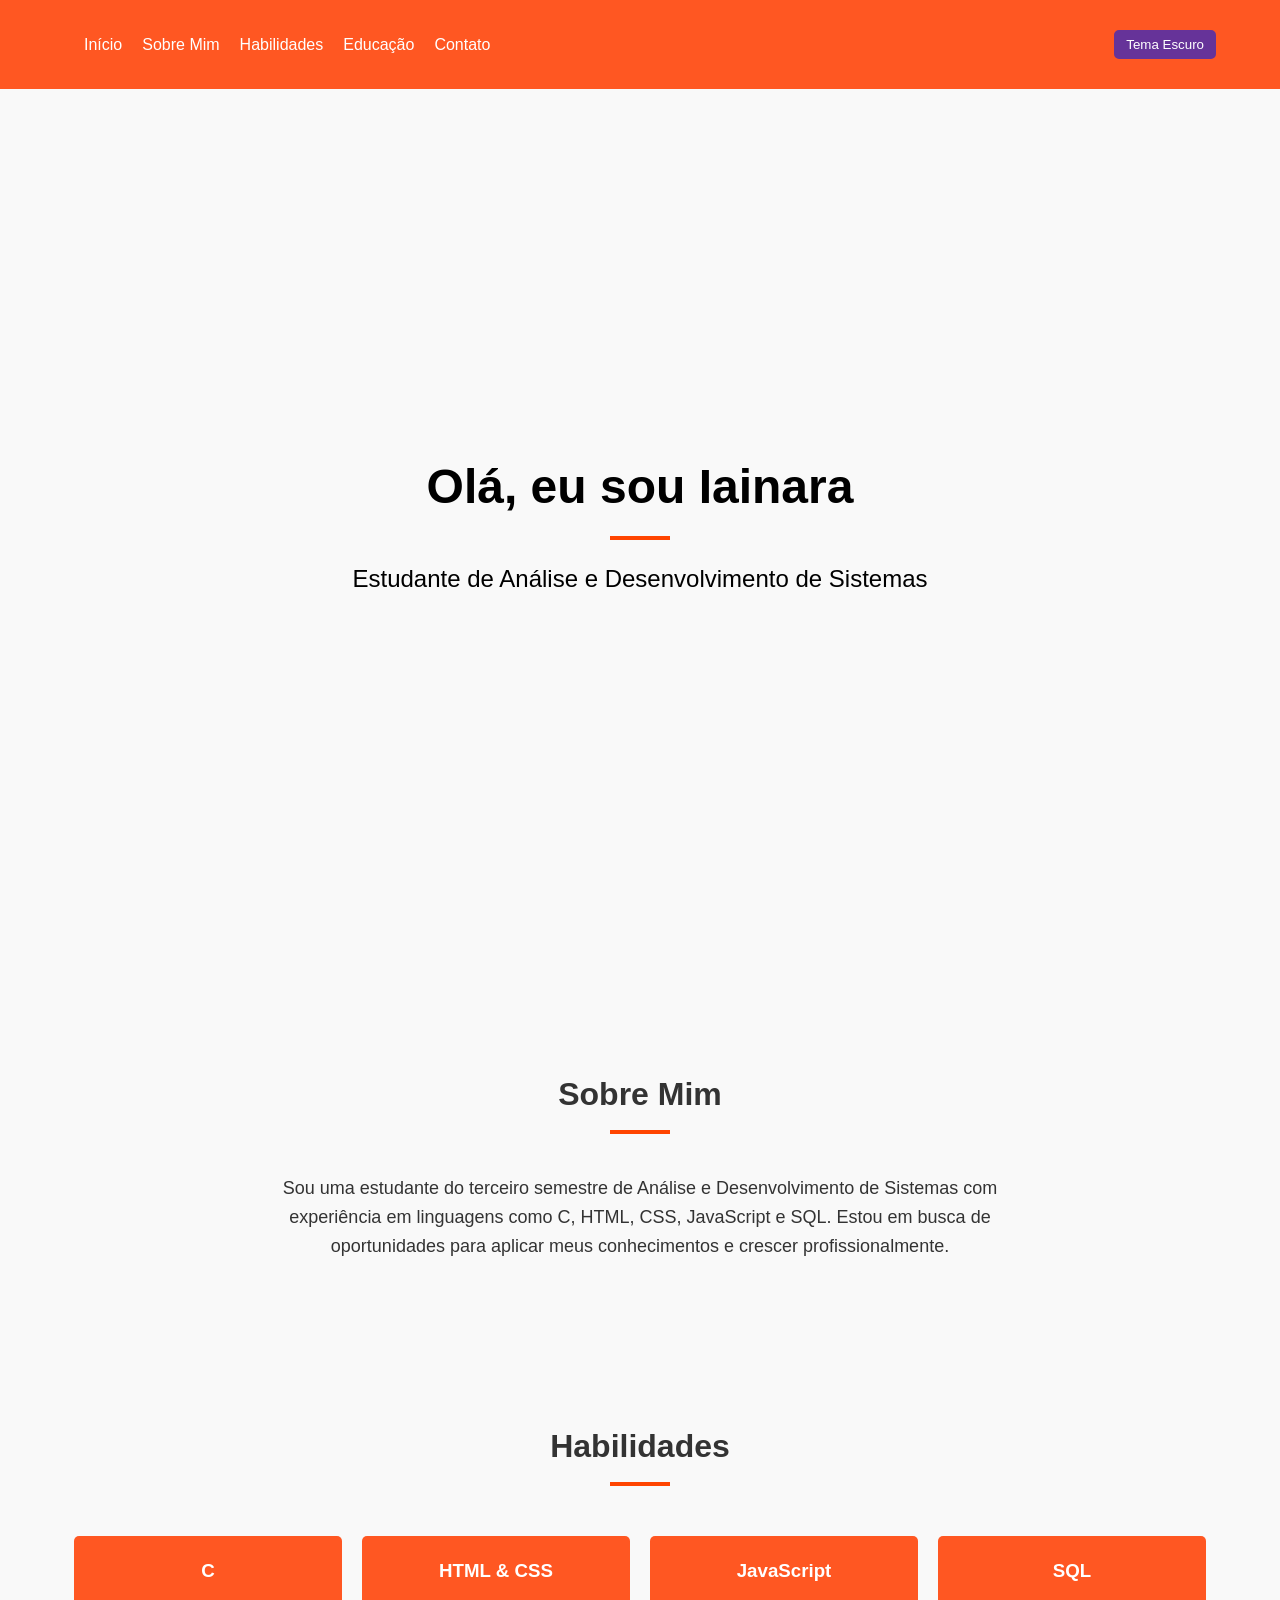
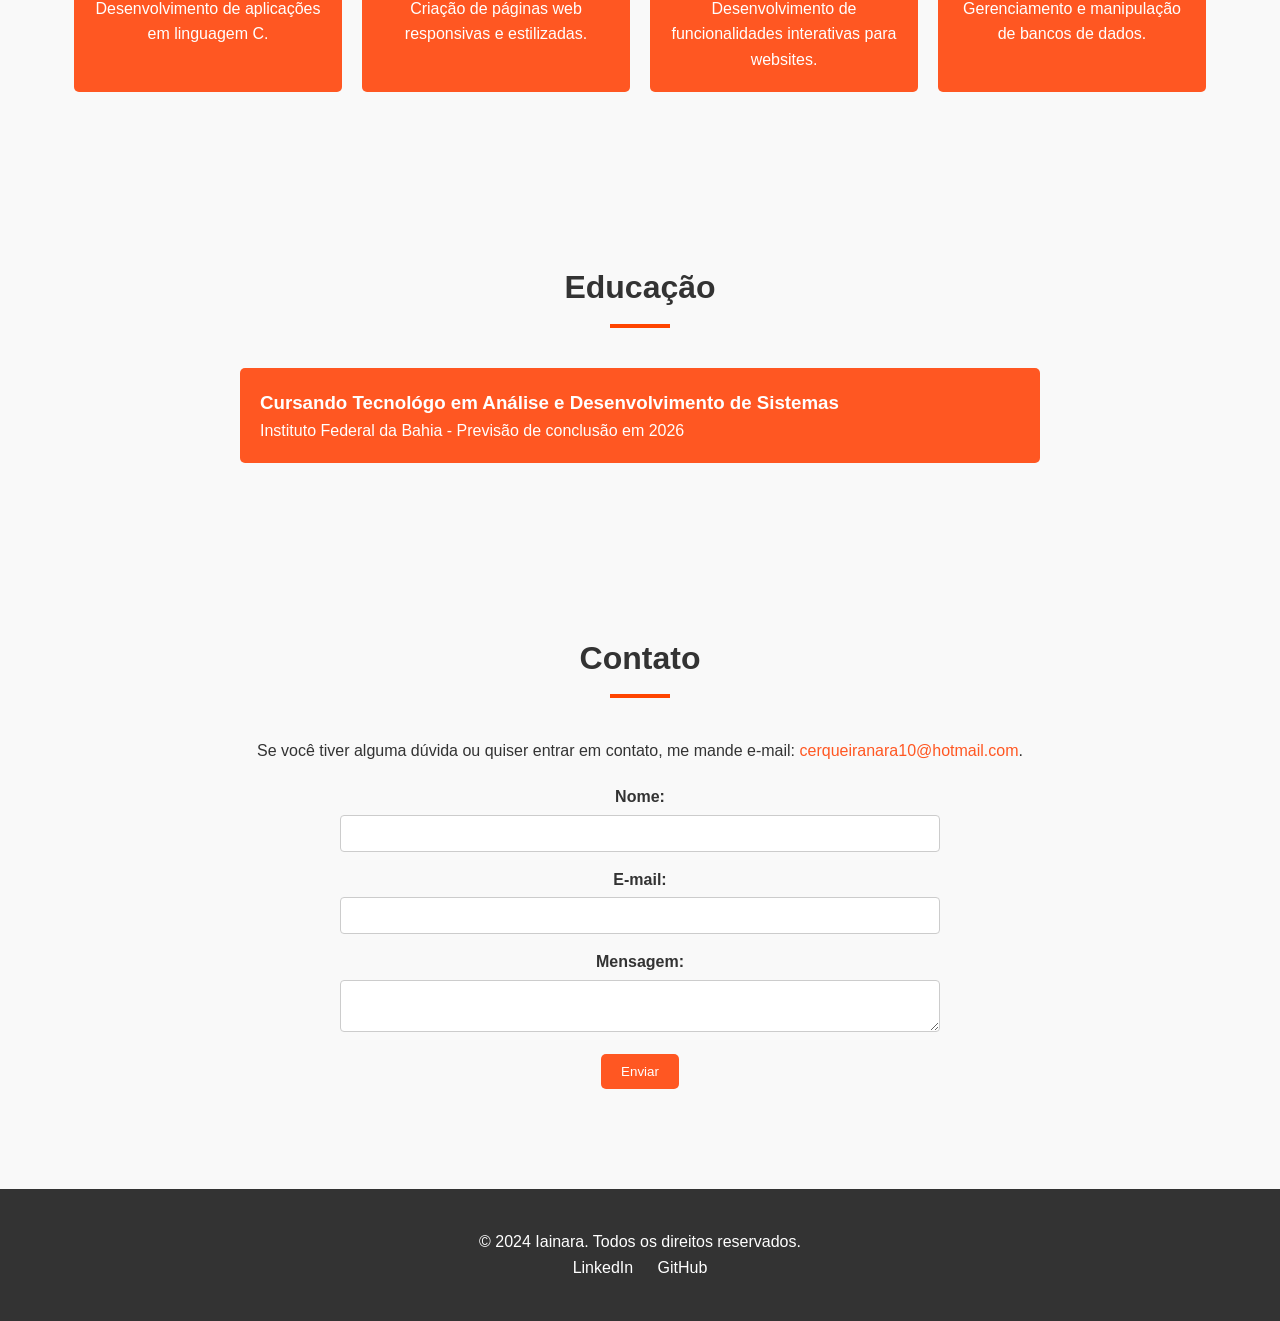
<file: index.html>
<!DOCTYPE html>
<html lang="pt-BR">
<head>
    <meta charset="UTF-8">
    <meta name="viewport" content="width=device-width, initial-scale=1.0">
    <title>Portfólio</title>
    <link rel="stylesheet" href="style.css">
</head>
<body>
    <!-- Navegação -->
    <nav>
        <div class="container">
            <ul class="nav-links">
                <li><a href="#inicio">Iní­cio</a></li>
                <li><a href="#sobre">Sobre Mim</a></li>
                <li><a href="#habilidades">Habilidades</a></li>
                <li><a href="#educacao">Educação</a></li>
                <li><a href="#contato">Contato</a></li>
            </ul>
            <div class="menu-toggle" id="mobile-menu">
                <span class="bar"></span>
                <span class="bar"></span>
                <span class="bar"></span>
            </div>
            <button id="theme-toggle" class="theme-toggle">
                Tema Escuro
            </button>
        </div>
    </nav>
  

    <!-- Iní­cio -->
    <section id="inicio" class="hero">
        <div class="container">
            <h2>Olá, eu sou Iainara</h2>
            <p>Estudante de Análise e Desenvolvimento de Sistemas</p>
        </div>
    </section>

    <!-- Sobre Mim -->
    <section id="sobre" class="about">
        <div class="container">
            <h2>Sobre Mim</h2>
            <p>Sou uma estudante do terceiro semestre de Análise e Desenvolvimento de Sistemas com experiência em linguagens como C, HTML, CSS, JavaScript e SQL. Estou em busca de oportunidades para aplicar meus conhecimentos e crescer profissionalmente.</p>
        </div>
    </section>

    <!-- Habilidades -->
    <section id="habilidades" class="skills">
        <div class="container">
            <h2>Habilidades</h2>
            <div class="skill-list">
                <div class="skill">
                    <h3>C</h3>
                    <p>Desenvolvimento de aplicações em linguagem C.</p>
                </div>
                <div class="skill">
                    <h3>HTML & CSS</h3>
                    <p>Criação de páginas web responsivas e estilizadas.</p>
                </div>
                <div class="skill">
                    <h3>JavaScript</h3>
                    <p>Desenvolvimento de funcionalidades interativas para websites.</p>
                </div>
                <div class="skill">
                    <h3>SQL</h3>
                    <p>Gerenciamento e manipulação de bancos de dados.</p>
                </div>
            </div>
        </div>
    </section>


    <!-- Educação -->
    <section id="educacao" class="education">
        <div class="container">
            <h2>Educação</h2>
            <div class="education-list">
                <div class="education-item">
                    <h3>Cursando Tecnológo em Análise e Desenvolvimento de Sistemas</h3>
                    <p>Instituto Federal da Bahia - Previsão de conclusão em 2026</p>
                </div>
                
            </div>
        </div>
    </section>

  <!-- Contato -->
<section id="contato" class="contact">
    <div class="container">
        <h2>Contato</h2>
        <p class="contact-email">
            Se você tiver alguma dúvida ou quiser entrar em contato, me mande e-mail: 
            <a href="mailto:cerqueiranara10@hotmail.com">cerqueiranara10@hotmail.com</a>.
        </p>
        
        <form id="contact-form">
            <div class="form-group">
                <label for="name">Nome:</label>
                <input type="text" id="name" name="name" required>
            </div>
            <div class="form-group">
                <label for="email">E-mail:</label>
                <input type="email" id="email" name="email" required>
            </div>
            <div class="form-group">
                <label for="message">Mensagem:</label>
                <textarea id="message" name="message" required></textarea>
            </div>
            <button type="submit">Enviar</button>
            <div id="form-message"></div>
        </form>
    </div>
</section>


    <!-- Rodapé -->
    <footer>
        <div class="container">
            <p>&copy; 2024 Iainara. Todos os direitos reservados.</p>
            <div class="social-links">
                <a href="https://www.linkedin.com/in/iainara-cerqueira-ab4938228" target="_blank">LinkedIn</a>
                <a href="https://github.com/IainaraCerqueira" target="_blank">GitHub</a>
             
            </div>
        </div>
    </footer>
    <script src="script.js"></script>
</body>
</html>
</file>
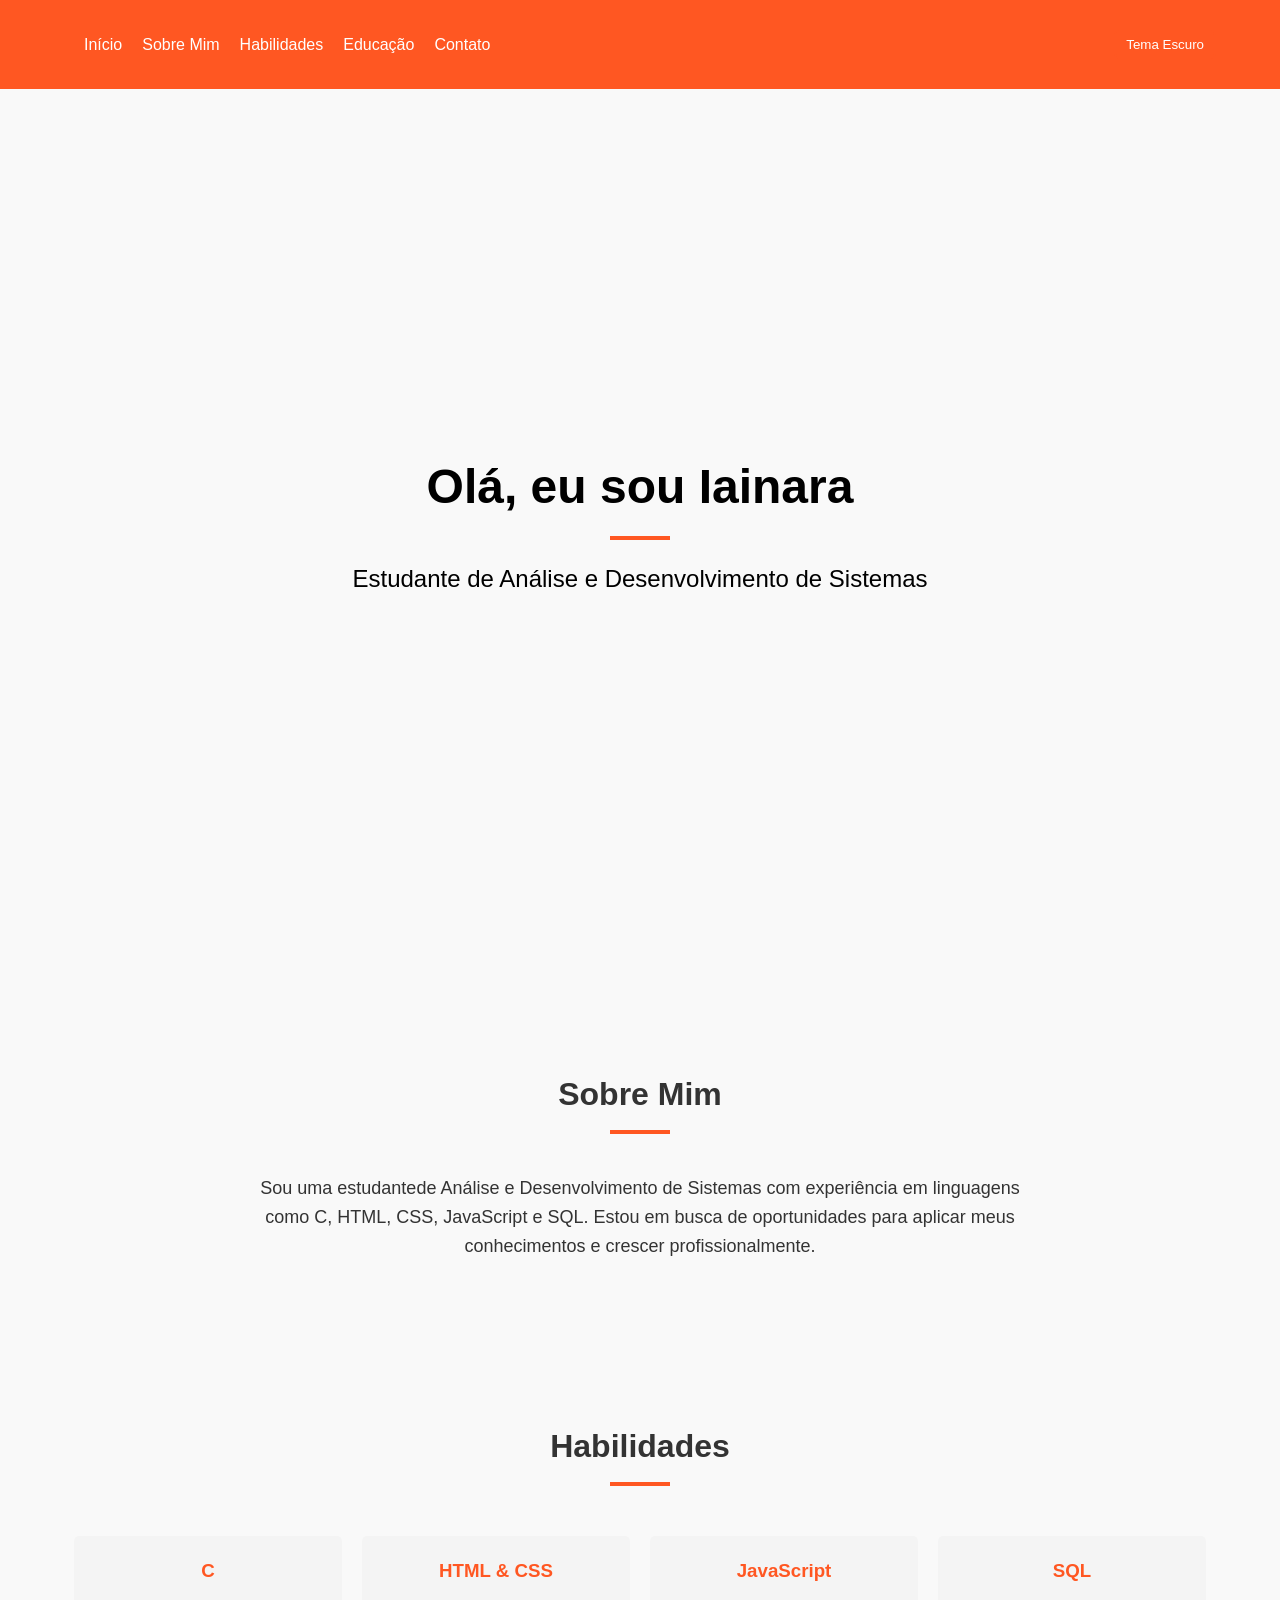
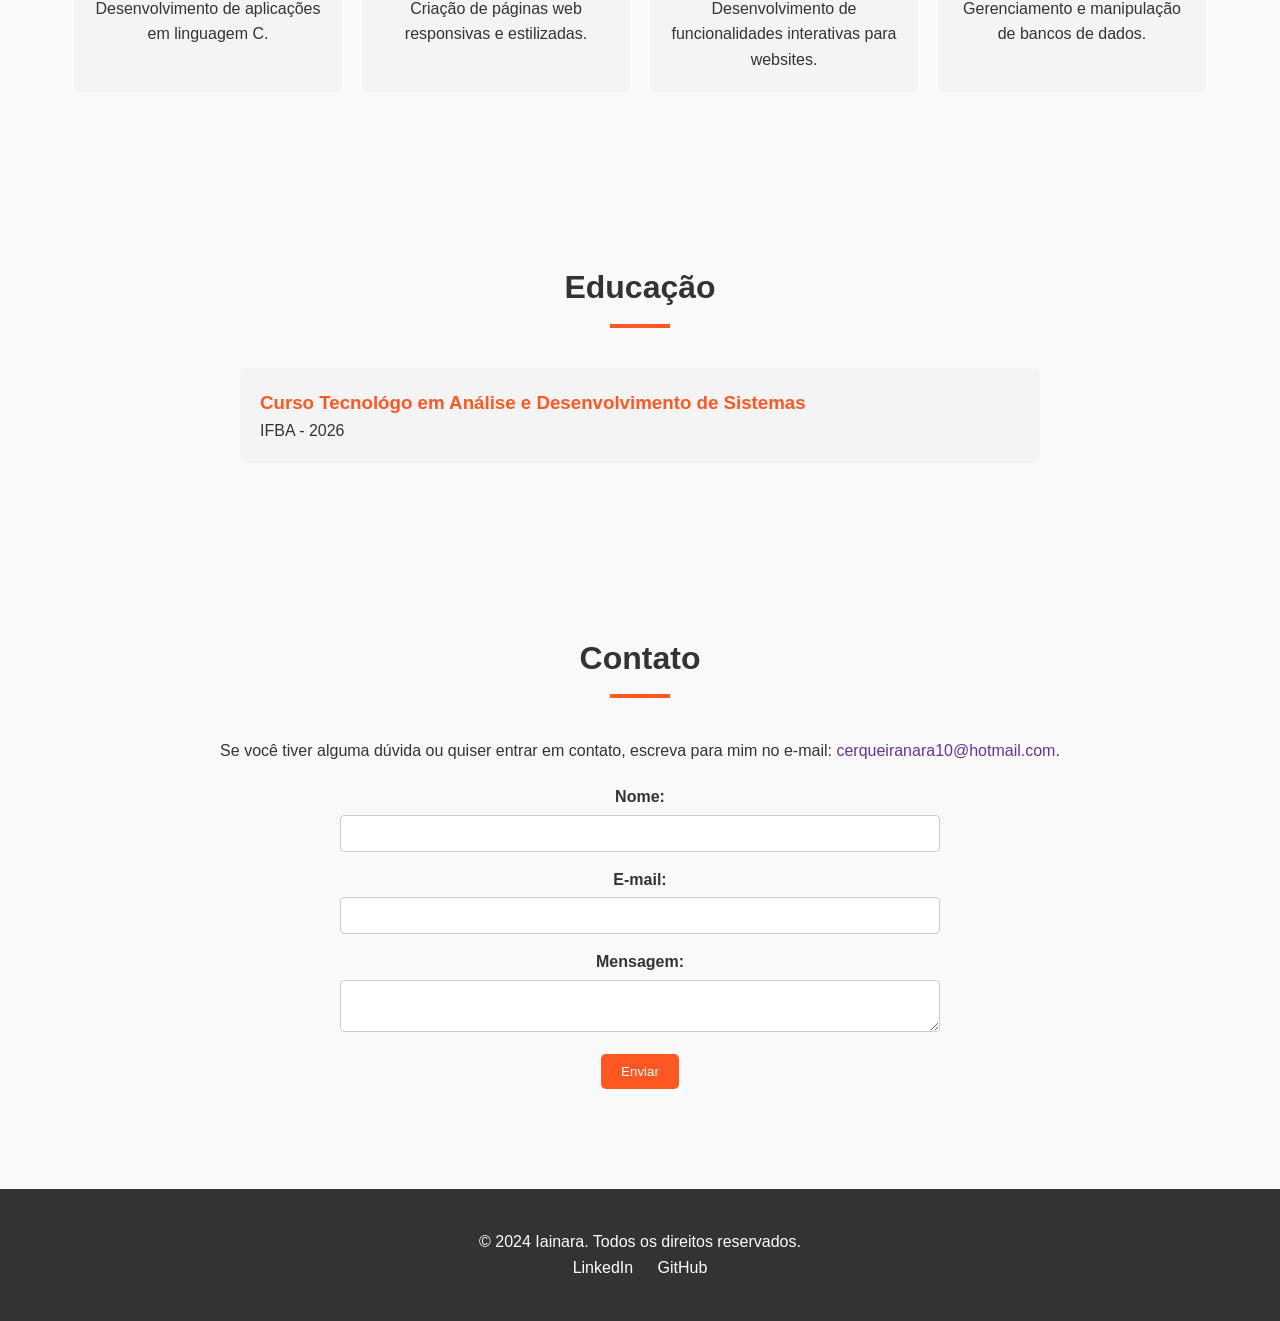
<file: portfolio/index.html>
<!DOCTYPE html>
<html lang="pt-BR">
<head>
    <meta charset="UTF-8">
    <meta name="viewport" content="width=device-width, initial-scale=1.0">
    <title>Portfólio</title>
    <link rel="stylesheet" href="style.css">
</head>
<body>
    <!-- Navegação -->
    <nav>
        <div class="container">
            <ul class="nav-links">
                <li><a href="#inicio">Início</a></li>
                <li><a href="#sobre">Sobre Mim</a></li>
                <li><a href="#habilidades">Habilidades</a></li>
                <li><a href="#educacao">Educação</a></li>
                <li><a href="#contato">Contato</a></li>
            </ul>
            <div class="menu-toggle" id="mobile-menu">
                <span class="bar"></span>
                <span class="bar"></span>
                <span class="bar"></span>
            </div>
            <button id="theme-toggle" class="theme-toggle">
                Tema Escuro
            </button>
        </div>
    </nav>
  

    <!-- Início -->
    <section id="inicio" class="hero">
        <div class="container">
            <h2>Olá, eu sou Iainara</h2>
            <p>Estudante de Análise e Desenvolvimento de Sistemas</p>
        </div>
    </section>

    <!-- Sobre Mim -->
    <section id="sobre" class="about">
        <div class="container">
            <h2>Sobre Mim</h2>
            <p>Sou uma estudantede Análise e Desenvolvimento de Sistemas com experiência em linguagens como C, HTML, CSS, JavaScript e SQL. Estou em busca de oportunidades para aplicar meus conhecimentos e crescer profissionalmente.</p>
        </div>
    </section>

    <!-- Habilidades -->
    <section id="habilidades" class="skills">
        <div class="container">
            <h2>Habilidades</h2>
            <div class="skill-list">
                <div class="skill">
                    <h3>C</h3>
                    <p>Desenvolvimento de aplicações em linguagem C.</p>
                </div>
                <div class="skill">
                    <h3>HTML & CSS</h3>
                    <p>Criação de páginas web responsivas e estilizadas.</p>
                </div>
                <div class="skill">
                    <h3>JavaScript</h3>
                    <p>Desenvolvimento de funcionalidades interativas para websites.</p>
                </div>
                <div class="skill">
                    <h3>SQL</h3>
                    <p>Gerenciamento e manipulação de bancos de dados.</p>
                </div>
            </div>
        </div>
    </section>


    <!-- Educação -->
    <section id="educacao" class="education">
        <div class="container">
            <h2>Educação</h2>
            <div class="education-list">
                <div class="education-item">
                    <h3>Curso Tecnológo em Análise e Desenvolvimento de Sistemas</h3>
                    <p>IFBA - 2026</p>
                </div>
                <!-- Adicione mais itens de educação conforme necessário -->
            </div>
        </div>
    </section>

  <!-- Contato -->
<section id="contato" class="contact">
    <div class="container">
        <h2>Contato</h2>
        <p class="contact-email">
            Se você tiver alguma dúvida ou quiser entrar em contato, escreva para mim no e-mail: 
            <a href="mailto:cerqueiranara10@hotmail.com">cerqueiranara10@hotmail.com</a>.
        </p>
        
        <form id="contact-form">
            <div class="form-group">
                <label for="name">Nome:</label>
                <input type="text" id="name" name="name" required>
            </div>
            <div class="form-group">
                <label for="email">E-mail:</label>
                <input type="email" id="email" name="email" required>
            </div>
            <div class="form-group">
                <label for="message">Mensagem:</label>
                <textarea id="message" name="message" required></textarea>
            </div>
            <button type="submit">Enviar</button>
            <div id="form-message"></div>
        </form>
    </div>
</section>


    <!-- Rodapé -->
    <footer>
        <div class="container">
            <p>&copy; 2024 Iainara. Todos os direitos reservados.</p>
            <div class="social-links">
                <a href="www.linkedin.com/in/iainara-cerqueira-ab4938228" target="_blank">LinkedIn</a>
                <a href="https://github.com/IainaraCerqueira" target="_blank">GitHub</a>
                <!-- Adicione mais links sociais conforme necessário -->
            </div>
        </div>
    </footer>
    <script src="script.js"></script>
</body>
</html>
</file>
<file: style.css>
* {
    margin: 0;
    padding: 0;
    box-sizing: border-box;
}

body {
    font-family: 'Arial', sans-serif;
    line-height: 1.6;
    color: #333;
    transition: background-color 0.5s, color 0.5s;
}

.container {
    width: 90%;
    max-width: 1200px;
    margin: auto;
    overflow: hidden;
    padding: 20px 0;
}

nav {
    background: #333;
    color: #fff;
    padding: 10px 0;
    position: sticky;
    top: 0;
    z-index: 1000;
    transition: background-color 0.5s;
}

nav .container {
    display: flex;
    justify-content: space-between;
    align-items: center;
}

.logo {
    font-size: 24px;
    font-weight: bold;
}

body.light-mode nav {
    background: #ff5722;
}

.nav-links {
    list-style: none;
    display: flex;
}

.nav-links li {
    margin-left: 20px;
}

.nav-links a {
    color: #fff;
    text-decoration: none;
    font-size: 16px;
}

.nav-links a:hover {
    color: #f4f4f4;
}

body.dark-mode nav {
    background: #333;
}

body.dark-mode .nav-links a {
    color: #e0b0ff;
}

.menu-toggle {
    display: none;
    flex-direction: column;
    cursor: pointer;
}

.menu-toggle .bar {
    height: 3px;
    width: 25px;
    background-color: #fff;
    margin: 4px 0;
    transition: 0.4s;
}

.hero {
    height: 100vh;
    color: #000;
    display: flex;
    align-items: center;
    text-align: center;
}

.hero h2 {
    font-size: 48px;
    margin-bottom: 20px;
}

.hero p {
    font-size: 24px;
    margin-bottom: 30px;
}

body.dark-mode .hero h2,
body.dark-mode .hero p {
    color: #fff;
}

.btn {
    display: inline-block;
    padding: 10px 20px;
    background: #ff5722;
    color: #fff;
    text-decoration: none;
    border-radius: 5px;
}

.btn:hover {
    background: #e64a19;
}

section {
    padding: 60px 0;
}

section h2 {
    text-align: center;
    margin-bottom: 40px;
    font-size: 32px;
    position: relative;
}

section h2::after {
    content: '';
    width: 60px;
    height: 4px;
    background: #ff5722;
    display: block;
    margin: 10px auto 0;
}

.about p {
    text-align: center;
    max-width: 800px;
    margin: auto;
    font-size: 18px;
}

body.dark-mode .about p {
    color: #fff;
}

.skills .skill-list {
    display: flex;
    flex-wrap: wrap;
    justify-content: space-around;
}

.skills .skill {
    background: #ff5722;
    padding: 20px;
    margin: 10px;
    flex: 1 1 200px;
    border-radius: 5px;
    text-align: center;
    color: #ffffff;
}

body.dark-mode .skills .skill {
    background: #f4f4f4;
}

.skills .skill h3 {
    margin-bottom: 10px;
    color: #ffffff;
}

body.dark-mode .skills .skill h3 {
    color: #663399;
}

body.dark-mode .skills .skill p {
    color: #000;
}

.education .education-list {
    max-width: 800px;
    margin: auto;
}

.education .education-item {
    background: #ff5722;
    padding: 20px;
    margin-bottom: 10px;
    border-radius: 5px;
    color: #ffffff;
}

.education .education-item h3 {
    color: #ffffff;
}

body.dark-mode .education .education-item {
    background: #ffffff;
}

body.dark-mode .education .education-item p {
    color: #000;
}

body.dark-mode .education .education-item h3 {
    color: #663399;
}

.contact form {
    max-width: 600px;
    margin: auto;
}

.contact {
    text-align: center;
}

.contact-email {
    margin-bottom: 20px;
}

.contact-email a {
    color: #663399;
    text-decoration: none;
}

.contact-email a:hover {
    color: #a18dc9;
}

body.light-mode .contact-email a {
    color: #ff5722;
}

body.dark-mode .contact-email a {
    color: #ffffff;
}

.contact .form-group {
    margin-bottom: 15px;
}

.contact label {
    display: block;
    margin-bottom: 5px;
    font-weight: bold;
}

.contact input,
.contact textarea {
    width: 100%;
    padding: 10px;
    border: 1px solid #ccc;
    border-radius: 4px;
}

.contact button {
    background: #ff5722;
    color: #fff;
    border: none;
    padding: 10px 20px;
    cursor: pointer;
    border-radius: 5px;
}

.contact button:hover {
    background: #e64a19;
}

body.dark-mode .contact button {
    background: #663399;
    color: #fff;
}

body.dark-mode .contact button:hover {
    background: #a18dc9;
}

#form-message {
    margin-top: 20px;
    text-align: center;
    font-size: 18px;
}

footer {
    background: #333;
    color: #fff;
    padding: 20px 0;
    text-align: center;
}

footer .social-links a {
    color: #fff;
    margin: 0 10px;
    text-decoration: none;
}

footer .social-links a:hover {
    color: #ff5722;
}

@media (max-width: 768px) {
    .nav-links {
        display: none;
        flex-direction: column;
        width: 100%;
    }

    .nav-links li {
        margin: 10px 0;
        text-align: center;
    }

    .menu-toggle {
        display: flex;
    }

    .nav-links.active {
        display: flex;
    }

    .skills .skill-list,
    .projects .project-list {
        flex-direction: column;
        align-items: center;
    }
}

body.light-mode {
    background-color: #f9f9f9;
    color: #333;
}

body.light-mode .nav-links a {
    color: #ffffff;
}

body.light-mode .btn {
    background-color: #ff5722;
}

body.dark-mode {
    background-color: #2f2f2f;
    color: #e0b0ff;
}

body.dark-mode .nav-links a {
    color: #e0b0ff;
}

body.dark-mode .btn {
    background-color: #663399;
}

.theme-toggle {
    border: 2px solid #663399;
    border-radius: 5px;
    background: #663399;
    color: #fff;
    cursor: pointer;
    padding: 5px 10px;
    transition: background-color 1.0s;
}

.theme-toggle:hover {
    background: #663399;
}

body.dark-mode #theme-toggle {
    border: 2px solid #ff5722;
    background-color: #ff5722;
    color: #ffffff;
}

body.dark-mode h2::after,
body.dark-mode h3::after,
body.dark-mode h4::after {
    background-color: #663399;
}

body.light-mode h2::after,
body.light-mode h3::after,
body.light-mode h4::after {
    background-color: #ff4500;
}

body.dark-mode footer .social-links a {
    color: #ffffff;
}

body.dark-mode footer .social-links a:hover {
    color: #a64dff;
}
</file>
<file: portfolio/style.css>
/* Reset b�sico */
* {
    margin: 0;
    padding: 0;
    box-sizing: border-box;
}

body {
    font-family: 'Arial', sans-serif;
    line-height: 1.6;
    color: #333;
    transition: background-color 0.5s, color 0.5s; /* Transi��o suave */
}

/* Container */
.container {
    width: 90%;
    max-width: 1200px;
    margin: auto;
    overflow: hidden;
    padding: 20px 0;
}

/* Navega��o */
nav {
    background: #333; /* Cor de fundo da navega��o */
    color: #fff;
    padding: 10px 0;
    position: sticky;
    top: 0;
    z-index: 1000;
    transition: background-color 0.5s; /* Transi��o suave */
}

nav .container {
    display: flex;
    justify-content: space-between;
    align-items: center;
}

.logo {
    font-size: 24px;
    font-weight: bold;
}

/* Estilo da navega��o no modo claro */
body.light-mode nav {
    background: #ff5722; /* Fundo laranja no modo claro */
}

.nav-links {
    list-style: none;
    display: flex;
}

.nav-links li {
    margin-left: 20px;
}

.nav-links a {
    color: #fff; /* Cor dos links no modo claro */
    text-decoration: none;
    font-size: 16px;
}

.nav-links a:hover {
    color: #f4f4f4;
}

/* Estilo da navega��o no modo escuro */
body.dark-mode nav {
    background: #333; /* Fundo escuro no modo escuro */
}

body.dark-mode .nav-links a {
    color: #e0b0ff; /* Cor dos links no modo escuro */
}

/* Menu Toggle para mobile */
.menu-toggle {
    display: none;
    flex-direction: column;
    cursor: pointer;
}

.menu-toggle .bar {
    height: 3px;
    width: 25px;
    background-color: #fff;
    margin: 4px 0;
    transition: 0.4s;
}

/* Hero Section */
.hero {
    height: 100vh;
    color: #000000;
    display: flex;
    align-items: center;
    text-align: center;
}

.hero h2 {
    font-size: 48px;
    margin-bottom: 20px;
}

.hero p {
    font-size: 24px;
    margin-bottom: 30px;
}
body.dark-mode .hero h2,
body.dark-mode .hero p {
    color: #fff; /* Cor do texto da se��o Hero no modo escuro */
}

.btn {
    display: inline-block;
    padding: 10px 20px;
    background: #ff5722;
    color: #fff;
    text-decoration: none;
    border-radius: 5px;
}

.btn:hover {
    background: #e64a19;
}

/* Se��es */
section {
    padding: 60px 0;
}

section h2 {
    text-align: center;
    margin-bottom: 40px;
    font-size: 32px;
    position: relative;
}

section h2::after {
    content: '';
    width: 60px;
    height: 4px;
    background: #ff5722;
    display: block;
    margin: 10px auto 0;
}

/* Sobre Mim */
.about p {
    text-align: center;
    max-width: 800px;
    margin: auto;
    font-size: 18px;
}


body.dark-mode .about p {
    color: #fff; /* Cor branca para o texto */
}
/* Habilidades */
.skills .skill-list {
    display: flex;
    flex-wrap: wrap;
    justify-content: space-around;
}

.skills .skill {
    background: #f4f4f4;
    padding: 20px;
    margin: 10px;
    flex: 1 1 200px;
    border-radius: 5px;
    text-align: center;
}

.skills .skill h3 {
    margin-bottom: 10px;
    color: #ff5722;
}
body.dark-mode .skills .skill p {
    color: #000; /* Cor preta para o texto */
}


/* Educa��o */
.education .education-list {
    max-width: 800px;
    margin: auto;
}

.education .education-item {
    background: #f4f4f4;
    padding: 20px;
    margin-bottom: 10px;
    border-radius: 5px;
}

.education .education-item h3 {
    color: #ff5722;
}
body.dark-mode .education .education-item p {
    color: #000; /* Cor preta para o texto */
}

/* Contato */
.contact form {
    max-width: 600px;
    margin: auto;
}
.contact {
    text-align: center; /* Centraliza o texto da se��o de contato */
}

.contact-email {
    margin-bottom: 20px; /* Espa�amento inferior para separar o e-mail do formul�rio */
}

.contact-email a {
    color: #663399; /* Cor do e-mail no modo claro */
    text-decoration: none; /* Remove sublinhado */
}

.contact-email a:hover {
    color: #a18dc9; /* Cor do e-mail ao passar o mouse no modo claro */
}

/* Estilos do modo claro */
body.light-mode .contact-email a {
    color: #663399; /* Cor do e-mail no modo claro */
}

/* Estilos do modo escuro */
body.dark-mode .contact-email a {
    color: #d3cfd9; /* Cor do e-mail no modo escuro */
}

.contact form {
    max-width: 600px;
    margin: auto; /* Centraliza o formul�rio */
}



.contact .form-group {
    margin-bottom: 15px;
}

.contact label {
    display: block;
    margin-bottom: 5px;
    font-weight: bold;
}

.contact input, 
.contact textarea {
    width: 100%;
    padding: 10px;
    border: 1px solid #ccc;
    border-radius: 4px;
}

.contact button {
    background: #ff5722;
    color: #fff;
    border: none;
    padding: 10px 20px;
    cursor: pointer;
    border-radius: 5px;
}

.contact button:hover {
    background: #e64a19;
}

#form-message {
    margin-top: 20px;
    text-align: center;
    font-size: 18px;
}

/* Rodap� */
footer {
    background: #333;
    color: #fff;
    padding: 20px 0;
    text-align: center;
}

footer .social-links a {
    color: #fff;
    margin: 0 10px;
    text-decoration: none;
}

footer .social-links a:hover {
    color: #ff5722;
}

/* Responsividade */
@media (max-width: 768px) {
    .nav-links {
        display: none;
        flex-direction: column;
        width: 100%;
    }

    .nav-links li {
        margin: 10px 0;
        text-align: center;
    }

    .menu-toggle {
        display: flex;
    }

    .nav-links.active {
        display: flex;
    }

    .skills .skill-list,
    .projects .project-list {
        flex-direction: column;
        align-items: center;
    }
}

/* Estilos do modo claro */
body.light-mode {
    background-color: #f9f9f9; /* Fundo claro */
    color: #333; /* Texto escuro */
}

body.light-mode .nav-links a {
    color: #ffffff; /* Cor dos links no modo claro */
}

body.light-mode .btn {
    background-color: #ff5722; /* Cor dos bot�es no modo claro */
}

/* Estilos do modo escuro */
body.dark-mode {
    background-color: #2f2f2f; /* Fundo escuro */
    color: #e0b0ff; /* Texto lil�s */
}

body.dark-mode .nav-links a {
    color: #e0b0ff; /* Cor dos links no modo escuro */
}

body.dark-mode .btn {
    background-color: #663399; /* Cor dos bot�es no modo escuro */
}

/* Borda para o bot�o de transi��o */
.theme-toggle {
    border: 2px solid #ff5722; /* Borda laranja */
    border-radius: 5px;
    background: transparent; /* Fundo transparente */
    color: #fff; /* Cor do texto */
    cursor: pointer;
    padding: 5px 10px;
    transition: background-color 3.0s; /* Transi��o suave ao passar o mouse */
}

.theme-toggle:hover {
    background: #ff5722; /* Cor ao passar o mouse */
}
</file>
